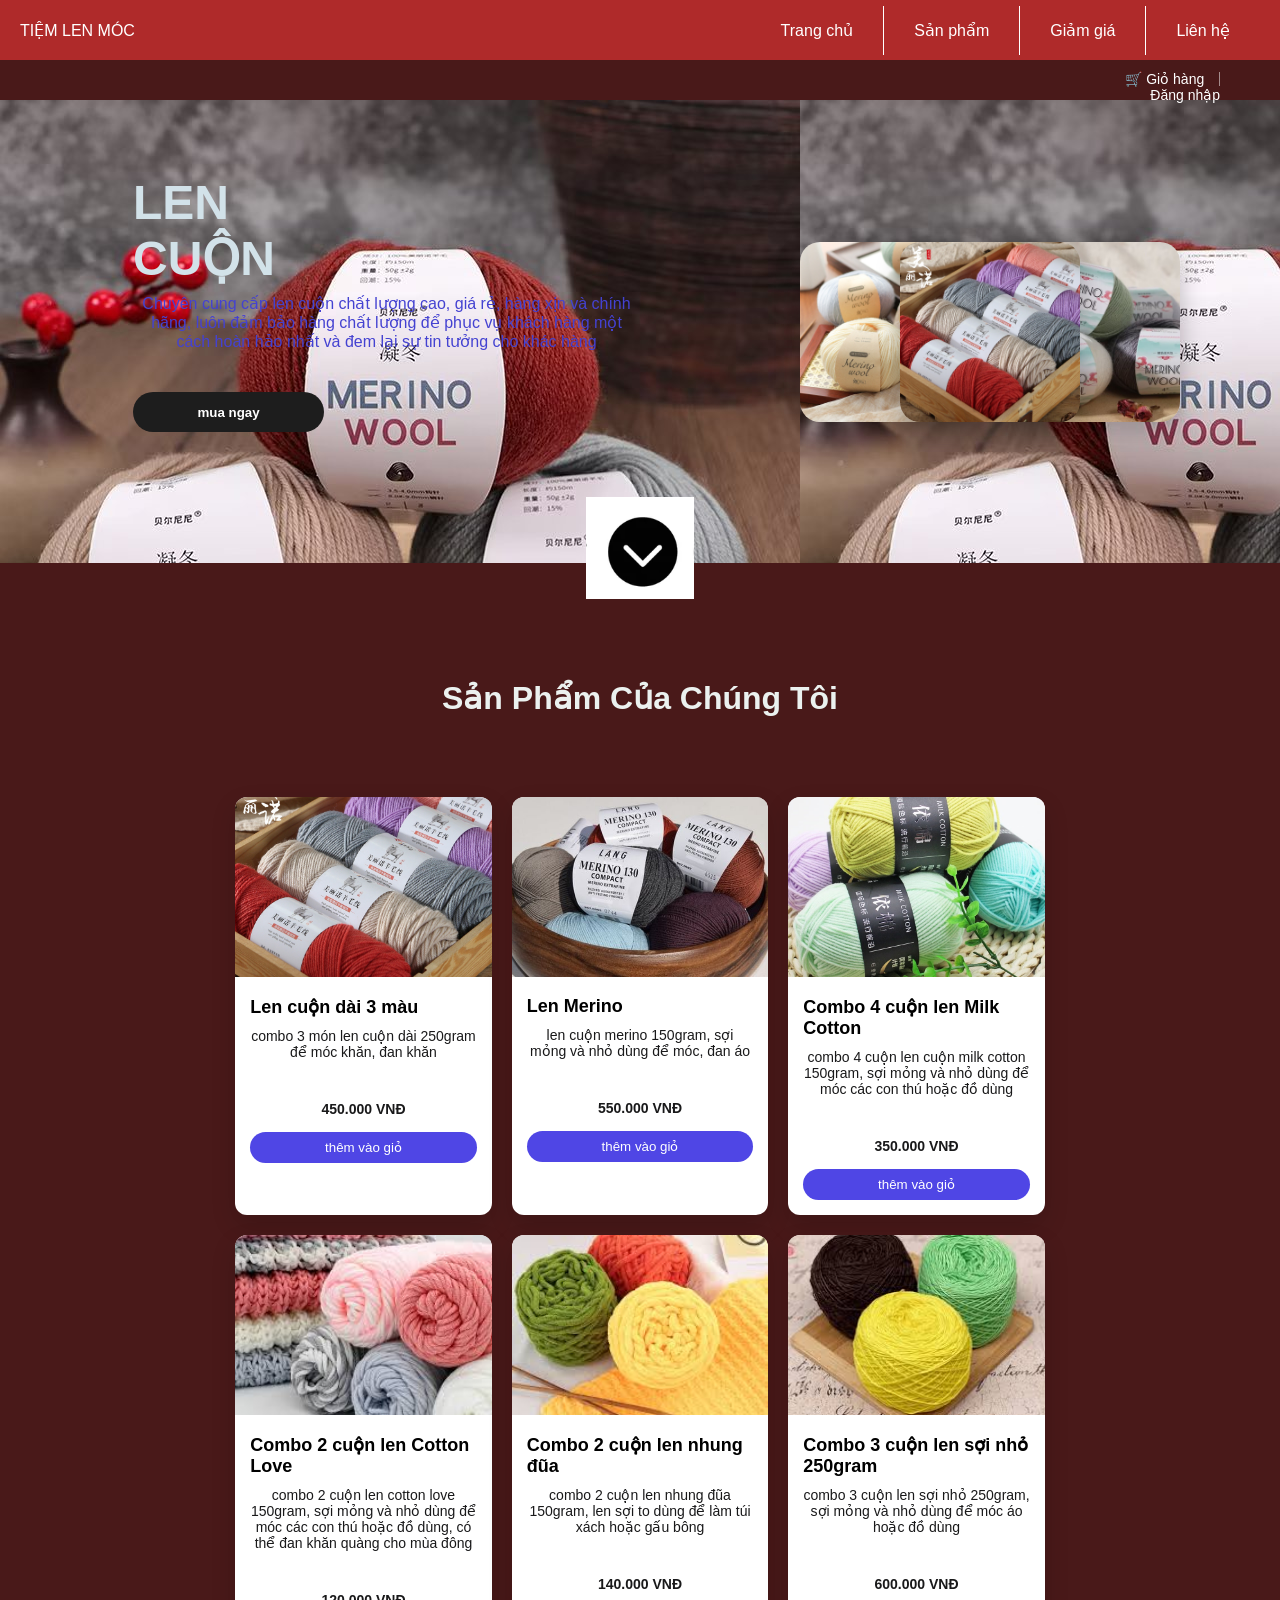
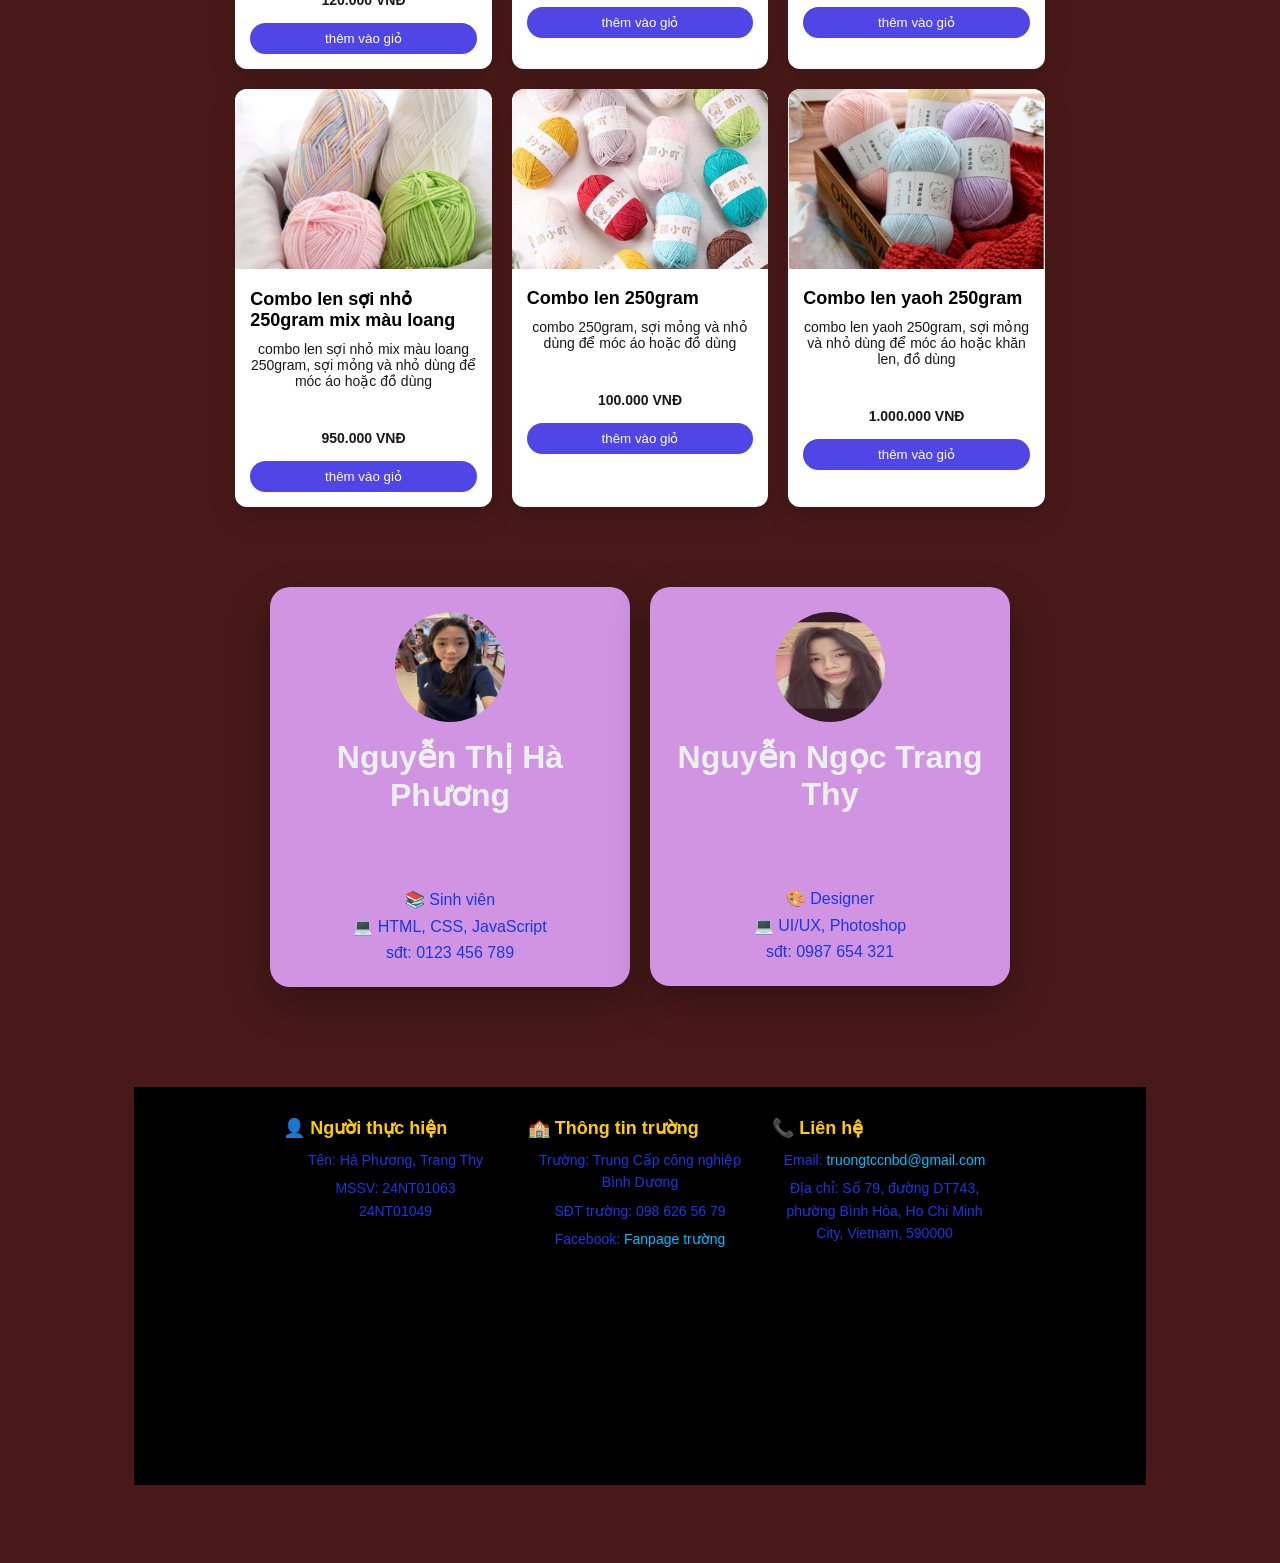
<file: index.html>
<!DOCTYPE html>
<html lang="en">

<head>
    <meta charset="UTF-8">
    <meta name="viewport" content="width=device-width, initial-scale=1.0">
    <title>web bán len cuộn</title>
    <link rel="stylesheet" href="style.css">
</head>

<body>
    <header>
        <div class="logo">
            TIỆM LEN MÓC
        </div>
        <ul class="menu">
            <li><a href="">Trang chủ</a></li>
            <li><a href="">Sản phẩm</a>
                <ul>
                    <li><a href="">len nhung đũa</a></li>
                    <li><a href="">len yaoh</a></li>
                    <li><a href="">sản phẩm móc sẵn</a></li>
                    <li><a href="">len xù</a></li>
                </ul>
            </li>
            <li><a href="">Giảm giá</a>
                <ul>
                    <li><a href="">len bò</a></li>
                    <li><a href="">kim khâu len</a></li>
                    <li><a href="">móc đánh dấu</a></li>
                    <li><a href="">móc khóa</a></li>
                </ul>
            </li>
            <li><a href="">Liên hệ</a>
            </li>
        </ul>
    </header>

    <div class="topbar">
        <div class="right-actions">

            <!-- GIỎ HÀNG -->
            <div id="actions">
                <a href="giohang.html" class="cart">🛒 Giỏ hàng</a>

                <span class="auth-text" onclick="toggleMenu(event)">
                    Đăng nhập
                </span>
            </div>

            <!-- ĐĂNG NHẬP -->
            <div class="auth">
                <div class="dropdown" id="dropdown" onclick="stop(event)">
                    <div class="form" id="loginForm">
                        <h3>Đăng nhập</h3>
                        <input type="text" id="loginUser" placeholder="Tên đăng nhập">
                        <input type="password" id="loginPass" placeholder="Mật khẩu">
                        <button onclick="login()">Đăng nhập</button>
                        <p onclick="showRegister()">Chưa có tài khoản? Đăng ký</p>
                    </div>

                    <div class="form" id="registerForm" style="display:none;">
                        <h3>Đăng ký</h3>
                        <input type="text" id="regUser" placeholder="Tên đăng nhập">
                        <input type="password" id="regPass" placeholder="Mật khẩu">
                        <button onclick="register()">Đăng ký</button>
                        <p onclick="showLogin()">Đăng nhập</p>
                    </div>
                </div>
            </div>

        </div>
    </div>

    <div id="banner">
        <div class="box-left">
            <h2>
                <span>LEN</span>
                <br>
                <span>CUỘN</span>
            </h2>
            <p>Chuyên cung cấp len cuộn chất lượng cao, giá rẻ,
                hàng xịn và chính hãng, luôn đảm bảo hàng chất lượng để phục
                vụ khách hàng một cách hoàn hảo nhất và đem lại sự tin tưởng cho khác hàng</p>
            <button>mua ngay</button>
        </div>
        <div class="box-right">
            <img src="lenn1.jpg" alt="lỗi" class="product-img c1">
            <img src="lenn2.jpg" alt="lỗi" class="product-img c2">
            <img src="lenn3.jpg" alt="lỗi" class="product-img c3">
        </div>
        <div class="to-bottom">
            <a href="">
                <img src="to-bottom.jpg" alt="">
            </a>
        </div>
    </div>

    <div id="wp-products">
        <h2>Sản Phẩm Của Chúng Tôi</h2>
        <ul id="list-len">
            <div class="item">
            </div>

        </ul>
        <div class="card-container">

            <div class="card">
                <img src="lenn3.jpg" alt="">
                <div class="card-body">
                    <h3>Len cuộn dài 3 màu</h3>
                    <p>combo 3 món len cuộn dài 250gram để móc khăn, đan khăn</p>
                    <br>
                    <p><b>450.000 VNĐ</b> </p>
                    <button class="add-to-cart" data-id="1" data-name="Len cuộn dài 3 màu" data-price="450000">thêm
                        vào giỏ</button>
                </div>
            </div>

            <div class="card">
                <img src="lenme1.jpg" alt="">
                <div class="card-body">
                    <h3>Len Merino</h3>
                    <p>len cuộn merino 150gram, sợi mỏng và nhỏ dùng để móc, đan áo</p>
                    <br>
                    <p><b>550.000 VNĐ</b> </p>
                    <button class="add-to-cart" data-id="2" data-name="Len Merino" data-price="550000">thêm vào
                        giỏ</button>
                </div>
            </div>

            <div class="card">
                <img src="lenmilk.jpg" alt="">
                <div class="card-body">
                    <h3> Combo 4 cuộn len Milk Cotton</h3>
                    <p>combo 4 cuộn len cuộn milk cotton 150gram, sợi mỏng và nhỏ dùng để móc các con thú hoặc đồ
                        dùng</p>
                    <br>
                    <p><b>350.000 VNĐ</b> </p>
                    <button class="add-to-cart" data-id="3" data-name="Combo 4 cuộn len Milk Cotton"
                        data-price="350000">thêm vào giỏ</button>
                </div>
            </div>
            <div class="card">
                <img src="cottonlove.jpg" alt="">
                <div class="card-body">
                    <h3> Combo 2 cuộn len Cotton Love</h3>
                    <p>combo 2 cuộn len cotton love 150gram, sợi mỏng và nhỏ dùng để móc các con thú hoặc đồ
                        dùng, có thể đan khăn quàng cho mùa đông</p>
                    <br>
                    <p><b>120.000 VNĐ</b> </p>
                    <button class="add-to-cart" data-id="4" data-name="Combo 2 cuộn len Cotton Love"
                        data-price="120000">thêm vào giỏ</button>
                </div>
            </div>
            <div class="card">
                <img src="nhungdua.jpg" alt="">
                <div class="card-body">
                    <h3> Combo 2 cuộn len nhung đũa</h3>
                    <p>combo 2 cuộn len nhung đũa 150gram, len sợi to dùng để làm túi xách hoặc gấu bông</p>
                    <br>
                    <p><b>140.000 VNĐ</b> </p>
                    <button class="add-to-cart" data-id="5" data-name="Combo 2 cuộn len nhung đũa"
                        data-price="140000">thêm vào giỏ</button>
                </div>
            </div>
            <div class="card">
                <img src="lento.jpg" alt="">
                <div class="card-body">
                    <h3> Combo 3 cuộn len sợi nhỏ 250gram</h3>
                    <p>combo 3 cuộn len sợi nhỏ 250gram, sợi mỏng và nhỏ dùng để móc áo hoặc đồ
                        dùng</p>
                    <br>
                    <p><b>600.000 VNĐ</b> </p>
                    <button class="add-to-cart" data-id="6" data-name="Combo 3 cuộn len sợi nhỏ 250gram"
                        data-price="600000">thêm vào giỏ</button>
                </div>

            </div>
            <div class="card">
                <img src="lenmix.jpg" alt="">
                <div class="card-body">
                    <h3> Combo len sợi nhỏ 250gram mix màu loang</h3>
                    <p>combo len sợi nhỏ mix màu loang 250gram, sợi mỏng và nhỏ dùng để móc áo hoặc đồ
                        dùng</p>
                    <br>
                    <p><b>950.000 VNĐ</b> </p>
                    <button class="add-to-cart" data-id="7" data-name="Combo len sợi nhỏ 250gram mix màu loang"
                        data-price="950000">thêm vào giỏ</button>
                </div>
            </div>

            <div class="card">
                <img src="lennhunggau.jpg" alt="">
                <div class="card-body">
                    <h3> Combo len 250gram</h3>
                    <p>combo 250gram, sợi mỏng và nhỏ dùng để móc áo hoặc đồ
                        dùng</p>
                    <br>
                    <p><b>100.000 VNĐ</b> </p>
                    <button class="add-to-cart" data-id="8" data-name="Combo len 250gram" data-price="100000">thêm
                        vào giỏ</button>
                </div>
            </div>

            <div class="card">
                <img src="yaoh.jpg" alt="">
                <div class="card-body">
                    <h3> Combo len yaoh 250gram</h3>
                    <p>combo len yaoh 250gram, sợi mỏng và nhỏ dùng để móc áo hoặc khăn len, đồ
                        dùng</p>
                    <br>
                    <p><b>1.000.000 VNĐ</b> </p>
                    <button class="add-to-cart" data-id="9" data-name="Combo len yaoh 250gram" data-price="1000000">thêm
                        vào giỏ</button>
                </div>
            </div>
        </div>
        <!--profile-->
 <div class="profile-container">
  <a href="chitiet.html" class="card-link">
    <div class="profile-box">
      <img src="hp.jpg" alt="avatar">
      <h2>Nguyễn Thị Hà Phương</h2>
      <p>📚 Sinh viên</p>
      <p>💻 HTML, CSS, JavaScript</p>
      <p>sđt: 0123 456 789</p>
    </div>
  </a>
  <a href="chitiet1.html" class="card-link">
    <div class="profile-box">
      <img src="tthy.jpg" alt="avatar">
      <h2>Nguyễn Ngọc Trang Thy</h2>
      <p>🎨 Designer</p>
      <p>💻 UI/UX, Photoshop</p>
      <p>sđt: 0987 654 321</p>
    </div>
  </a>
</div>

 <div id="footer"></div>

        <script src="script.js"></script>


    </div>
    </div>

</body>


</html>
</file>
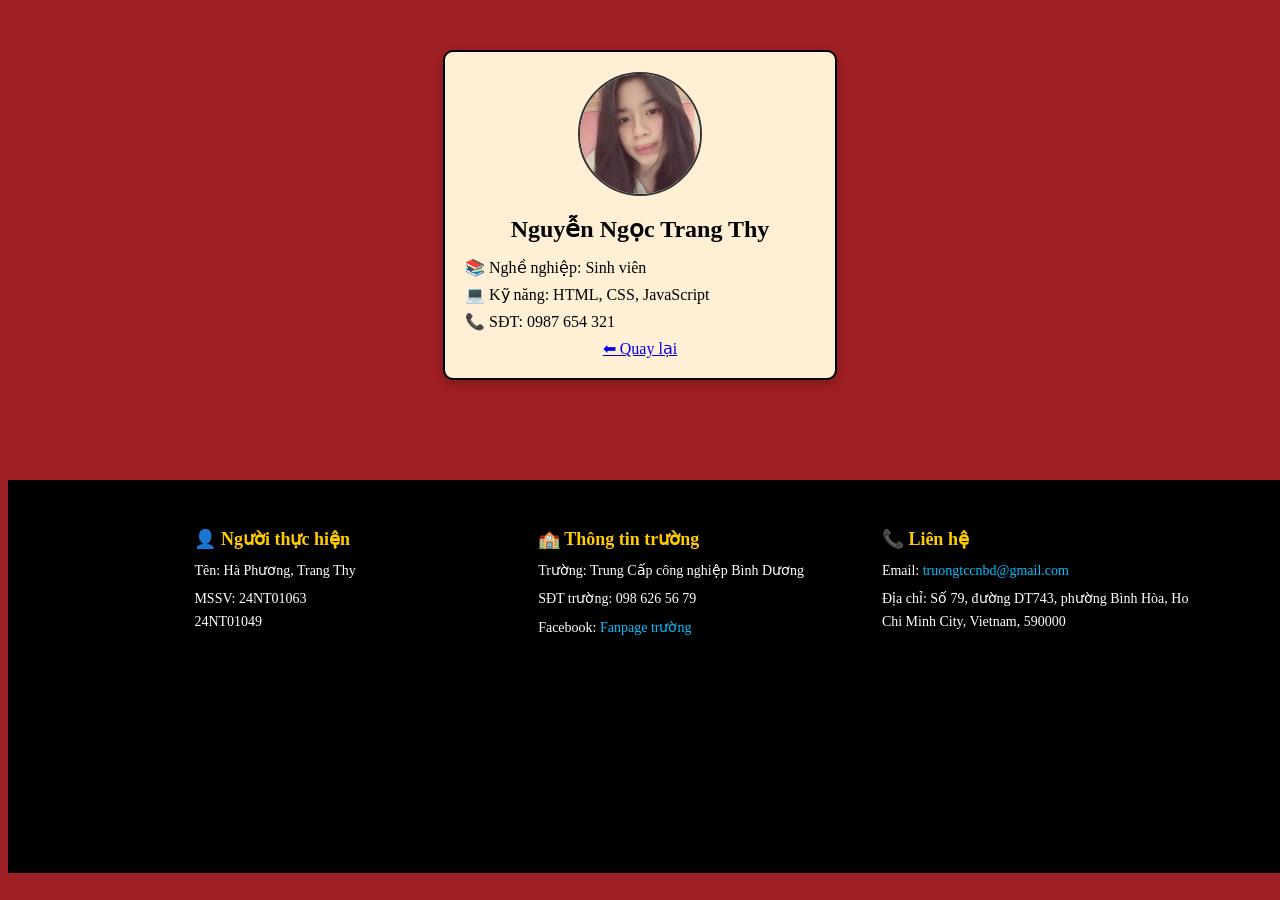
<file: chitiet1.html>
<!DOCTYPE html>
<html lang="vi">
<head>
  <meta charset="UTF-8">
  <title>Thông tin cá nhân 2</title>
  <link rel="stylesheet" href="chitiet.css">
</head>
<body>

 <div class="profile-card">

  <img src="tthy.jpg" alt="avatar" class="avatar">

  <h2>Nguyễn Ngọc Trang Thy</h2>

  <p>📚 Nghề nghiệp: Sinh viên</p>
  <p>💻 Kỹ năng: HTML, CSS, JavaScript</p>
  <p>📞 SĐT: 0987 654 321</p>

 <a href="index.html" class="btn">⬅ Quay lại</a>
</div>

  <div id="footer"></div>

<script>
  fetch("footer.html")
    .then(res => res.text())
    .then(data => {
      document.getElementById("footer").innerHTML = data;
    });
</script>

  
</body>

</html>
</file>
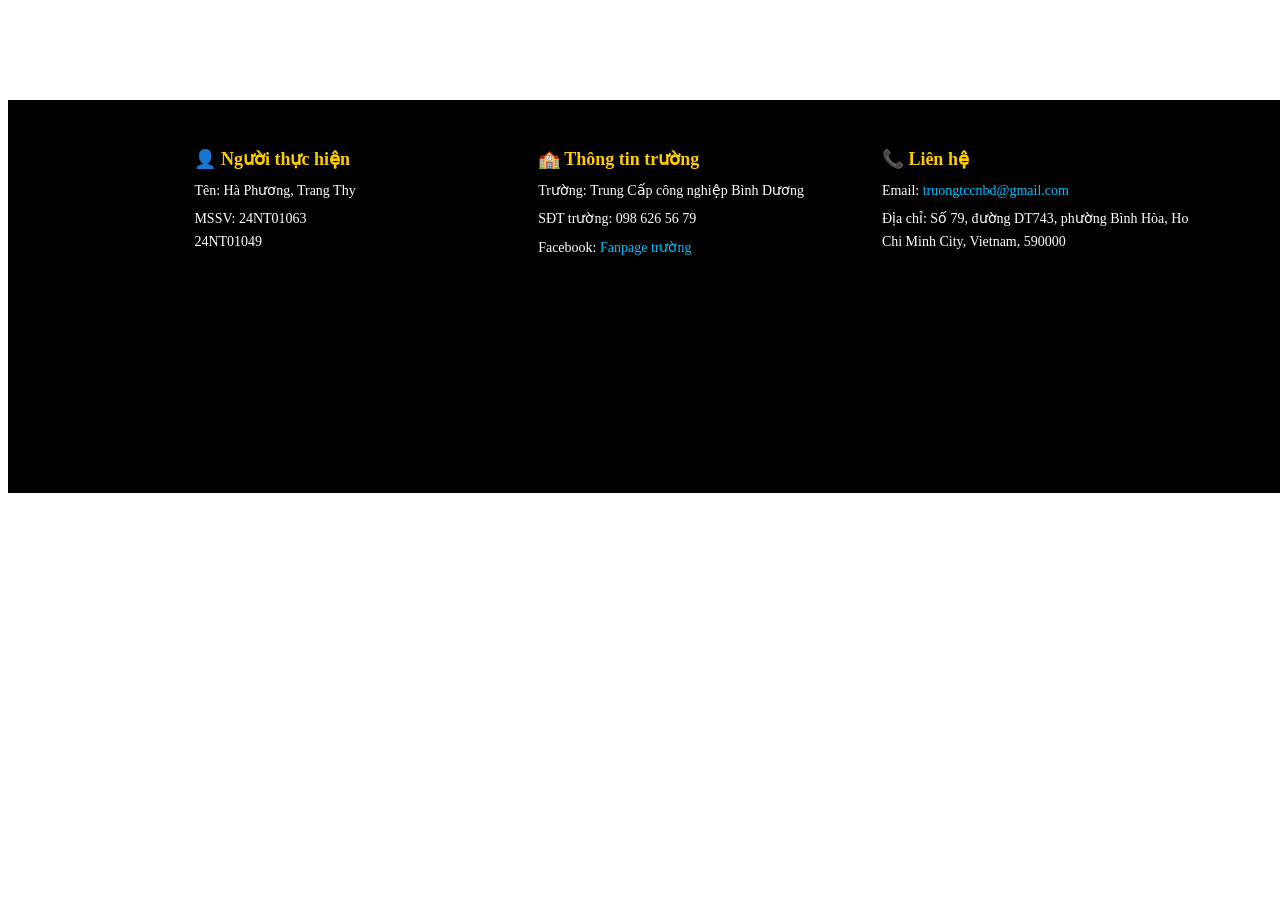
<file: footer.html>
<!DOCTYPE html>
<html lang="en">
<head>
  <meta charset="UTF-8">
  <meta name="viewport" content="width=device-width, initial-scale=1.0">
  <title>Document</title>
  <link rel="stylesheet" href="footer.css">
</head>
<body>
  <footer class="footer">
  <div class="footer-container">

    <div class="footer-box">
      <h3>👤 Người thực hiện</h3>
      <p>Tên: Hà Phương, Trang Thy</p>
     <p>MSSV: 24NT01063<br>
              24NT01049
     </p>
    </div>

    <div class="footer-box">
      <h3>🏫 Thông tin trường</h3>
      <p>Trường: Trung Cấp công nghiệp Bình Dương</p>
      <p>SĐT trường: 098 626 56 79 </p>
      <p>
        Facebook:
        <a href="https://www.facebook.com/share/1DeX7zegnB/" target="_blank">Fanpage trường</a>
      </p>
    </div>

    <div class="footer-box">
      <h3>📞 Liên hệ</h3>
      <p>
        Email:
        <a href="mailto:truongtccnbd@gmail.com"> truongtccnbd@gmail.com</a>
      </p>
      <p>Địa chỉ: Số 79, đường DT743, phường Bình Hòa, Ho Chi Minh City, Vietnam, 590000</p>

      <iframe src="https://www.google.com/maps/embed?pb=!1m18!1m12!1m3!1d3917.831263269571!2d106.
      73750307507353!3d10.900425156894228!2m3!1f0!2f0!3f0!3m2!1i1024!2i768!4f13.1!3m3!1m2!1s0x3174d83c1116183d%3A0xfa754495eeb43247!
      2zVHLGsOG7nW5nIFRydW5nIEPhuqVwIEPDtG5nIE5naGnhu4dwIELDrG5oIETGsMahbmc!5e0!3m2!1svi!2s!4v1769347172018!5m2!1svi!2s"
       width="200" height="200" style="border:0;" allowfullscreen="" loading="lazy" referrerpolicy="no-referrer-when-downgrade"></iframe>
    </div>

  </div>


</footer>


</body>
</html>
</file>
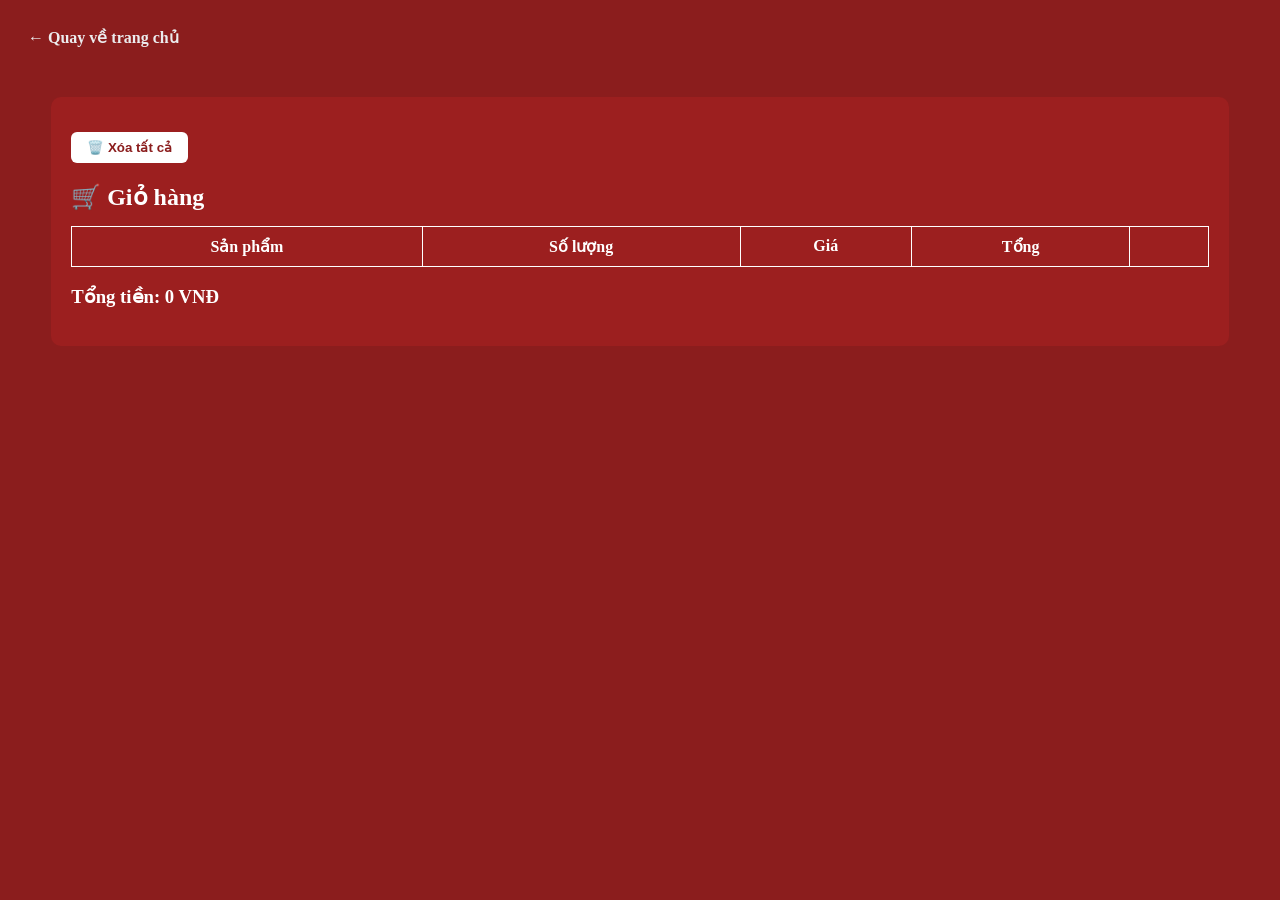
<file: giohang.html>
<!DOCTYPE html>
<html lang="en">
<head>
    <meta charset="UTF-8">
    <meta name="viewport" content="width=device-width, initial-scale=1.0">
    <title>Document</title>
    <link rel="stylesheet" href="quayve.css">
</head>
<body>
<a href="index.html" class="back-home">← Quay về trang chủ</a>

<div id="cart-box">
  <button id="clear-cart" class="clear-cart-btn">🗑️ Xóa tất cả</button>
  <h2>🛒 Giỏ hàng</h2>
  <table border="1" width="100%">
    <thead>
      <tr>
        <th>Sản phẩm</th>
        <th>Số lượng</th>
        <th>Giá</th>
        <th>Tổng</th>
        <th></th>
      </tr>
    </thead>
    <tbody id="cart"></tbody>
  </table>
    

  <h3>Tổng tiền: <span id="total"></span> VNĐ</h3>


</div>

<tbody id="cart"></tbody>
<span id="total"></span>

<script src="script.js"></script>
</body>
</html>
</file>
<file: style.css>
@import url('https://fonts.googleapis.com/css2?family=Playwrite+GB+J+Guides:ital@0;1&display=swap');
* {
    padding: 0;
    margin: 0;
    box-sizing: border-box;
    font-family: poppins, sans-serif;
    cursor: pointer;
}

#wrapper {
    /* kích thước man hình 1280 x 720 */
    width:  100%;
    height: 100vh;
}

#header {
    width: 100%;
    padding: 0px 30px;
    margin-top:33px ;
    display: flex;
    justify-content: space-between;
    align-items: center;
}


#banner{
    width: 100%;
    background-image: url("lencuon.jpg");
    height: 463px;
    margin-top: 40px;
    display: flex;
    padding: 0px 133px;
    position: relative;
}

#banner .box-left,#banner .box-right{
    width: 50%;
}

#banner .box-left h2{
    font-size: 48px;
    margin-top: 75px;
    color: #d2e2e9;
}

#banner .box-left p{
    color: #4442d1;
}

#banner .box-left button{
    width: 191px;
    height: 40px;
    margin-top: 41px;
    background: #1d1d1d; 
    border: none;
    outline: none;
    color: #fff;
    font-weight: bold;
    border-radius: 20px;
    transition: 0.4s;
}

#banner .box-left button:hover{
    background: rgb(10, 10, 10);
}

#banner .box-right{
padding-left: 200px;
display: flex;
justify-content: center;
align-items: center;
}

#banner .box-right img {
  width: 180px;        /* chỉnh theo ý */
  height: auto;
  object-fit: contain;
}


.img-stack {
  position: relative;
  width: 230px;
  height: 500px;
}

.product-img {
  position: absolute;
  width: 120px;
  height: 220px;
  object-fit: cover;
  border-radius: 20px;
  box-shadow: 0 10px 25px rgba(0,0,0,0.25);
  transition: 0.3s;
}

.c1 {
left: 1000px;
  z-index: 1;
}

.c2 {
  left: 800px;
  z-index: 2;
}

.c3 {
  left: 900px;
  z-index: 3;
}

.product-img:hover {
  transform: translateY(-10px) scale(1.05);
  z-index: 10;
}

#list-len img {
  width: 250px;   /* chỉnh số này cho vừa mắt */
  height: auto;
  object-fit: cover;
}

.to-bottom{
  position: absolute;
  bottom: -40px;
  left: 50%;
  transform: translateX(-50%);
}

#wp-products{
  padding-top: 116px;
  padding-bottom: 78px;
  padding-left: 134px;
  padding-right: 134px;
}

#wp-products h2{
  text-align: center;
  margin-bottom: 76px;
  font-size: 32px;
  color: #ebf1ef;
}

#list-products{
  display: flex;
  list-style: none;
  justify-content: space-around;
  align-items: center;
  flex-wrap: wrap;
}

#list-products.item{
  width: 290px;
  height: 374px;
  background: #f2f3f1;
  border-radius: 10px;
  margin-bottom: 50px;
}

#list-products.item img{
  display: block;
  margin: 0px auto;
  margin-top: 17px;
}

.card-container {
  width: 80%;
  margin: 80px auto;
  display: grid;
  grid-template-columns: repeat(3, 1fr);
  gap: 20px;
}

.card {
  background: white;
  border-radius: 12px;
  overflow: hidden;
  box-shadow: 0 10px 25px rgba(0,0,0,0.15);
  transition: 0.3s;
}

.card:hover {
  transform: translateY(-8px);
}

.card img {
  width: 100%;
  height: 180px;
  object-fit: cover;
}

.card-body {
  padding: 15px;
}

.card-body h3 {
  margin: 0 0 10px;
  font-size: 18px;
}

.card-body p {
  font-size: 14px;
  color: #19191a;
  margin-bottom: 15px;
}

.card-body button {
  padding: 8px 15px;
  border: none;
  border-radius: 20px;
  background: #4f46e5;
  color: white;
  cursor: pointer;
  transition: 0.2s;
}

.card-body button:hover {
  background: #3730a3;
}

/* responsive */
@media (max-width: 900px) {
  .card-container {
    grid-template-columns: repeat(2, 1fr);
  }
}

@media (max-width: 600px) {
  .card-container {
    grid-template-columns: 1fr;
  }
}


body {
    margin: 0;
    font-family: Arial;
    background: #9E1F24;
}

.topbar {
    background: none;
    color: rgb(218, 215, 215);
    padding: 12px 20px;
    display: flex;
    justify-content: flex-end;
}

/* QUAN TRỌNG */
.auth {
    position: relative; /* làm mốc cho dropdown */
    cursor: pointer;
}

.dropdown {
    position: absolute;
    top: 30px;
    right: 0;
    background: white;
    color: rgb(26, 24, 24);
    padding: 15px;
    border-radius: 6px;
    box-shadow: 0 0 10px #aaa;
    display: none;
    z-index: 999; /* fix không click được */
}

input {
    padding: 6px;
    margin: 5px 0;
}

button {
    width: 100%;
    padding: 7px;
    background: #679ad4;
    color: rgb(28, 28, 29);
    border: none;
    cursor: pointer;
}

p {
    text-align: center;
    color: rgb(26, 56, 226);
    cursor: pointer;
    margin-top: 8px;
}

.header-right {
    display: flex;
    align-items: center;
    gap: 15px;
}

.cart {
    cursor: pointer;
    font-size: 25px;
}
/*-------------thanh menu--------------*/
*{margin: 0; padding: 0; box-sizing: border-box;}
a{
  text-decoration: none;
  color: white;
}
header{
  position: fixed;
  top: 0;
  left: 0;
  width: 100%;
  height: 60px;         
  z-index: 1000;
  display: flex;
  padding: 0 20px;
  justify-content: space-between;
  align-items: center;
  background-color: rgb(175, 42, 42);
}
header .logo{
  width: 30%;
  text-transform: uppercase;
  color: white;
}
header ul.menu{
  display: flex;
  list-style: none;
}
header ul.menu>li{
  padding: 15px 30px;
  border-right: 1px solid #fff;
  position: relative;
  z-index: 20;
}
header ul.menu>li:last-child{
  border: none;
}
header ul.menu>li>ul{
  position: absolute;
  background-color: #e25757;
  list-style: none;
  top: 48px;
  width: 176px;
  display: none;
}
header ul.menu>li:hover>ul{
  display: block;
}
header ul.menu>li>ul>li{
padding: 10px;
border-bottom: 1px solid #333;
}
header ul.menu>li>ul>li:hover{
  background-color: #a56b6d;
}

/*-----fix--------*/
body{
  padding-top: 60px; /* = chiều cao header */
}
.topbar{
  top: 60px;      /* NGAY DƯỚI HEADER */
  right: 20px;
  z-index: 1100;
}
header ul.menu > li > ul{
  top: 100%;
}
/* ===== FIX thanh đăng nhập ===== */
.topbar{
  position: relative;
}

.auth{
  position: relative;
}

.dropdown{
  position: absolute;
  top: 40px;        /* dưới chữ Đăng nhập */
  right: 0;
  width: 300px;
  max-width: 90vw;
  z-index: 3000;
}
/* ===== FIX INPUT LOGIN ===== */
.dropdown input{
  width: 100%;
  display: block;
  padding: 10px;
  margin-bottom: 10px;
  box-sizing: border-box;
}

.topbar{
  position: fixed;
  top: 60px;
  right: 20px;
  z-index: 200;
}
.right-actions{
  display: flex;
  align-items: center;
  gap: 20px;
  color: white;
}

.cart{
  padding-right: 25px;
  border-right: 1px solid rgba(255,255,255,0.5);
  text-decoration: none;
  color: white;
}

.auth-text{
  cursor: pointer;
  white-space: nowrap;
}

.right-actions a,
.right-actions span{
  font-size: 14px !important;
  line-height: 1 !important;
  font-weight: normal !important;
}

.cart{
  padding: 0;
  margin: 0;
  display: flex;
  align-items: center;
}
.auth-text{
  margin-left: 25px;
}
/*-----chỉnh css cho profile---------*/
/* body: căn giữa toàn bộ theo cột */
body {
  margin: 0;
  min-height: 100vh;
  background: linear-gradient(#9E1F24);
  font-family: Arial, sans-serif;
}

/* khung chứa 2 card */
.profile-container {
  display: flex;
  justify-content: center;          /* căn giữa 2 card theo ngang */
  gap: 40px;                        /* khoảng cách giữa 2 card */
  flex-wrap: wrap;                  /* màn hình nhỏ tự xuống dòng */
  margin-bottom: 20px;              /* tạo khoảng trống trước footer */
}

/* card thông tin */
.profile-box {
  width: 360px;
  background: rgb(208, 148, 226);
  border-radius: 20px;
  padding: 25px;
  text-align: center;
  box-shadow: 0 15px 40px rgba(0,0,0,0.3);
}

/* avatar */
.profile-box img {
  width: 110px;
  height: 110px;
  border-radius: 50%;
  margin-bottom: 12px;
}

/* nút quay lại */
.btn {
  display: inline-block;
  margin-top: 15px;
  padding: 10px 22px;
  background: #0072ff;
  color: white;
  text-decoration: none;
  border-radius: 8px;
  transition: 0.3s;
}

.btn:hover {
  background: #00c6ff;
}

/*----------giỏ hàng------------*/
/* ===== BODY - NỀN TRANG GIỎ HÀNG ===== */
body {
  margin: 0;
  font-family: Arial, sans-serif;
  background-color: #491919; 
}

/* ===== FOOTER ===== */
.footer {
  background: #0b0b0b;
  color: #00bfff;
  padding: 40px 0;
}

.footer-container {
  width: 95%;
  margin: auto;
  display: flex;
  justify-content: space-between;
  gap: 40px;
}

.footer-col {
  flex: 1;
}

.footer-col h3 {
  color: #ffd700;
  margin-bottom: 15px;
}

.footer-col p {
  margin: 6px 0;
  font-size: 14px;
}

.footer-col a {
  color: #00bfff;
  text-decoration: none;
}

.footer-col iframe {
  width: 100%;
  height: 180px;
  border: none;
  margin-top: 10px;
}

@media (max-width: 768px) {
  .footer-container {
    flex-direction: column;
  }
}

.card-link {
  text-decoration: none;
  color: inherit;
  display: inline-block;
}

.card-link {
  display: block;
  text-decoration: none;
  color: inherit;
}

.profile-container {
  display: flex;
  gap: 20px;
}
</file>
<file: chitiet.css>
.profile-card {
  position: relative;
  z-index: 10;


  width: 350px;
  margin: 50px auto;
  padding: 20px;

  border: 2px solid #000;
  border-radius: 10px;

  background: papayawhip;
  text-align: center;

  box-shadow: 0 4px 10px rgba(0,0,0,0.2);
}

.profile-card h2 {
  margin: 15px 0;
}

.profile-card p {
  text-align: left;
  margin: 8px 0;
}

.avatar {
  width: 120px;
  height: 120px;
  border-radius: 50%;
  object-fit: cover;
  border: 2px solid #333;
}

.back-link {
  display: inline-block;
  margin-top: 15px;
  text-decoration: none;
  color: blue;
}


.footer {
  position: relative;
  z-index: 1;
}

body{
    background-color: #9E1F24;
}
</file>
<file: footer.css>
.footer {
  background: #111;
  color: white;
  padding: 40px 0 10px;
  margin-top: 100px;
  width: 100%;
}

.footer-container {
  width: 80%;
  margin: auto;
  display: flex;
  justify-content: space-between;
  flex-wrap: wrap;
  gap: 20px;
}

.footer-box {
  flex: 1;
  min-width: 220px;
}

.footer-box h3 {
  margin-bottom: 10px;
  font-size: 18px;
  color: #ffcc00;
}

.footer-box p {
  margin: 6px 0;
  font-size: 14px;
  line-height: 1.6;
}

.footer-box a {
  color: #00bfff;
  text-decoration: none;
}

.footer-box a:hover {
  text-decoration: underline;
}

.footer-bottom {
  text-align: center;
  margin-top: 20px;
  font-size: 13px;
  color: #aaa;
  border-top: 1px solid #333;
  padding-top: 10px;
}

.footer {
  width: 100%;
  background: #000;
  color: #fff;
  padding: 30px 60px;

  display: flex;
  justify-content: space-between; /* giãn ngang */
  align-items: flex-start;
  gap: 40px;
}
</file>
<file: quayve.css>
.back-home {
  display: inline-block;
  margin: 20px;
  text-decoration: none;
  font-weight: bold;
  color: #ececee;
}
.back-home:hover {
  text-decoration: underline;
}

/* ===== GIỎ HÀNG ===== */
/* ===== ÉP TOÀN BỘ CHỮ & SỐ TRONG BẢNG GIỎ HÀNG THÀNH TRẮNG ===== */

#cart-box table,
#cart-box table th,
#cart-box table td,
#cart-box table td *,
#cart-box table th * {
    color: #ffffff !important;
}

/* INPUT SỐ LƯỢNG */
#cart-box table input {
    color: #ffffff !important;
    background-color: transparent !important;
    border: 1px solid #ffffff !important;
}

/* TỔNG TIỀN BÊN DƯỚI */
#cart-box h3,
#cart-box h3 span {
    color: #ffffff !important;
}

.product-cell {
  display: flex;
  align-items: center;
  gap: 15px;
  margin-bottom: 15px;
  padding: 10px;
  border-bottom: 1px solid #ddd;
}

.product-cell:last-child {
  border-bottom: none;
}

.product-cell img {
  width: 60px;
  height: 60px;
  object-fit: cover;
  border-radius: 8px;
  border: 1px solid #ddd;
}

/* TÊN SP VÀ GIÁ */
.product-info {
  flex: 1;
}

.product-info h4 {
  margin: 0 0 5px 0;
  font-size: 16px;
  color: #1a1919;
}

.product-info p {
  margin: 0;
  font-size: 14px;
  color: #666;
}

/* NÚT XÓA */
.product-cell button {
  padding: 5px 10px;
  border: none;
  background-color: #ff4d4d;
  color: rgb(20, 20, 20);
  border-radius: 5px;
  cursor: pointer;
}

.product-cell button:hover {
  background-color: #e60000;
}
/* NỀN TRANG GIỎ HÀNG */
body {
  background: #8b1d1d;
}

/* KHUNG GIỎ HÀNG */
#cart-box {
  width: 90%;
  margin: 30px auto;
  background: #9c1f1f;
  padding: 20px;
  border-radius: 10px;
}

/* TABLE */
#cart-box table {
  width: 100%;
  border-collapse: collapse;
  background: transparent;
}

#cart-box th,
#cart-box td {
  border: 1px solid #ffffff;
  padding: 10px;
  text-align: center;
  color: #ffffff;
}

/* HEADER */
#cart-box h2 {
  color: #ffffff;
  margin-bottom: 15px;
}

/* INPUT */
#cart-box input {
  width: 60px;
  text-align: center;
  background: transparent;
  color: white;
  border: 1px solid white;
}

.clear-cart-btn {
  margin-top: 15px;
  padding: 8px 16px;
  background: #ffffff;
  color: #8b1d1d;
  border: none;
  border-radius: 6px;
  font-weight: bold;
  cursor: pointer;
}

.clear-cart-btn:hover {
  background: #ffd6d6;
}
</file>
